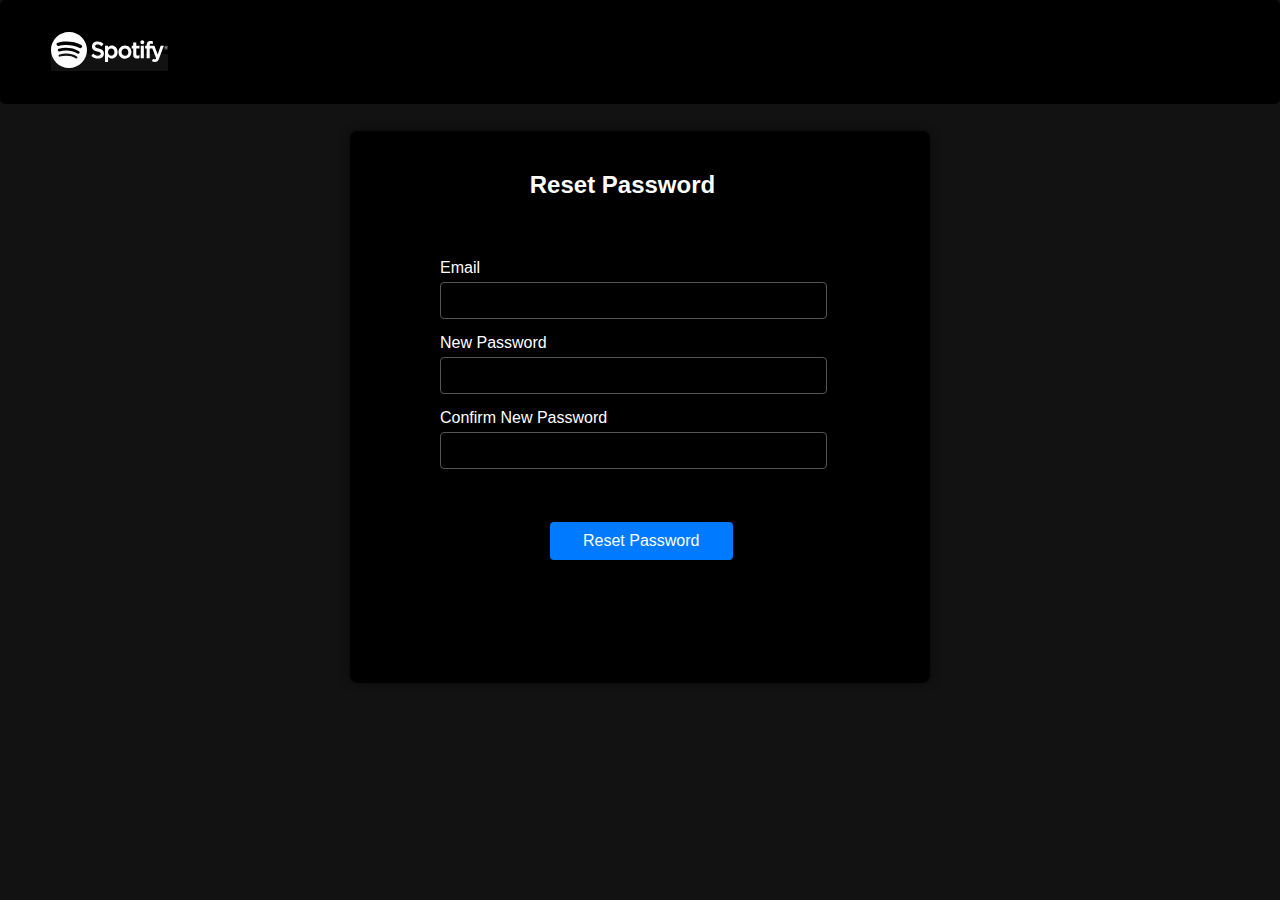
<file: resetp/reset.html>
<!DOCTYPE html>
<html lang="en">
  <head>
    <meta charset="UTF-8" />
    <meta name="viewport" content="width=device-width, initial-scale=1.0" />
    <title>Reset Password</title>
    <link rel="stylesheet" href="reset.css" />
    <link
      rel="shortcut icon"
      href="/img/spotify-logo-png-white-2-black.png"
      type="image/x-icon"
    />
  </head>
  <body>
    <header>
      <nav>
        <a href="/index.html"><img src="/SVG/logo-navbar.svg" alt="" /></a>
      </nav>
    </header>
    <main>
      <div class="container">
        <div class="reset-password-form">
          <h2>Reset Password</h2>
          <form id="resetPasswordForm">
            <div class="form-group">
              <label for="email">Email</label>
              <input type="email" id="email" name="email" required />
            </div>
            <div class="form-group">
              <label for="new-password">New Password</label>
              <input
                type="password"
                id="new-password"
                name="new-password"
                required
              />
            </div>
            <div class="form-group">
              <label for="confirm-password">Confirm New Password</label>
              <input
                type="password"
                id="confirm-password"
                name="confirm-password"
                required
              />
            </div>
            <div class="form-group">
              <button type="submit">Reset Password</button>
            </div>
          </form>
        </div>
      </div>
    </main>
    <script src="reset.js"></script>
  </body>
</html>
</file>
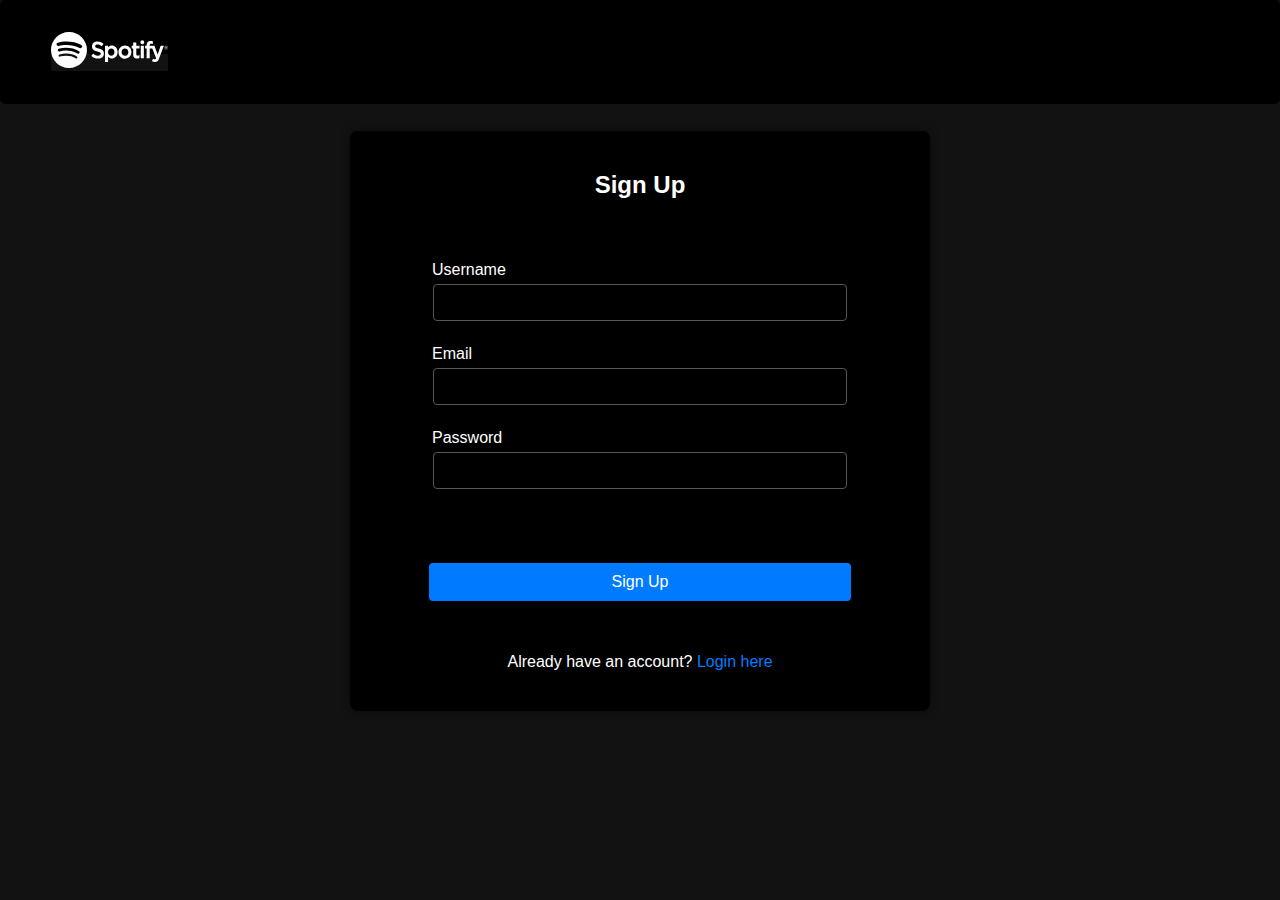
<file: signup/signup.html>
<!DOCTYPE html>
<html lang="en">
  <head>
    <meta charset="UTF-8" />
    <meta name="viewport" content="width=device-width, initial-scale=1.0" />
    <title>Sign Up Page</title>
    <link rel="stylesheet" href="signup.css" />
    <link
      rel="shortcut icon"
      href="/img/spotify-logo-png-white-2-black.png"
      type="image/x-icon"
    />
  </head>
  <body>
    <header>
      <nav>
        <a href="/index.html"><img src="/SVG/logo-navbar.svg" alt="" /></a>
      </nav>
    </header>
    <main>
      <div class="container">
        <div class="signup-form">
          <h2>Sign Up</h2>
          <form id="signUpForm">
            <div class="form-group">
              <label for="username">Username</label>
              <input type="text" id="username" name="username" required />
            </div>
            <div class="form-group">
              <label for="email">Email</label>
              <input type="email" id="email" name="email" required />
            </div>
            <div class="form-group">
              <label for="password">Password</label>
              <input type="password" id="password" name="password" required />
            </div>
            <div class="form-group">
              <button type="submit">Sign Up</button>
            </div>
          </form>
          <div class="login-link">
            Already have an account?
            <a href="/login/login.html" onclick="redirectToLogin()"
              >Login here</a
            >
          </div>
        </div>
      </div>
    </main>
    <script src="signup.js"></script>
  </body>
</html>
</file>
<file: signup/signup.css>
* {
  padding: 0;
  margin: 0;
  font-family: Arial, Helvetica, sans-serif;
  background-color: #121212;
  /* background-color: #000; */
  color: #fff;
}

/* .container {
  width: 100%;
  max-width: 400px;
  padding: 20px;
  box-sizing: border-box;
} */

nav {
  padding: 32px 0px 32px 51px;
  background-color: #000;
  /* background-color: #121212; */
  cursor: pointer;
  border-radius: 5px;
}
nav img {
  height: 36px;
  background-color: transparent;
}

/* Main */
main {
  display: flex;
  justify-content: center;
}

.container {
  margin: 27px;
  background-color: #000;
  padding: 20px 40px;
  border-radius: 8px;
  box-shadow: 0 0 10px rgba(0, 0, 0, 0.5);
  width: 500px;
  text-align: center;
}

.signup-form {
  background-color: #000;
  padding: 20px;
  border-radius: 8px;
  /* box-shadow: 0 0 10px rgba(0, 0, 0, 0.5); */
}

.signup-form h2 {
  background-color: #000;
  margin-bottom: 50px;
  text-align: center;
}

.form-group {
  padding: 12px;
  /* margin-bottom: 15px; */
  background-color: #000;
}

.form-group label {
  text-align: start;
  padding-left: 10px;
  display: block;
  margin-bottom: 5px;
}
label {
  background-color: #000;
}

.form-group input {
  width: 90%;
  padding: 10px;
  border: 1px solid #555;
  border-radius: 4px;
  background-color: #000;
  color: white;
}

.form-group input:focus {
  border-color: #777;
}

.form-group button {
  margin-top: 50px;
  width: 97%;
  padding: 10px;
  border: none;
  border-radius: 4px;
  background-color: #007bff;
  color: white;
  cursor: pointer;
  font-size: 16px;
}

.form-group button:hover {
  background-color: #0056b3;
}

.login-link {
  padding-top: 20px;
  text-align: center;
  margin-top: 20px;
  background-color: #000;
}

.login-link a {
  color: #007bff;
  text-decoration: none;
  background-color: #000;
}

.login-link a:hover {
  text-decoration: underline;
}
</file>
